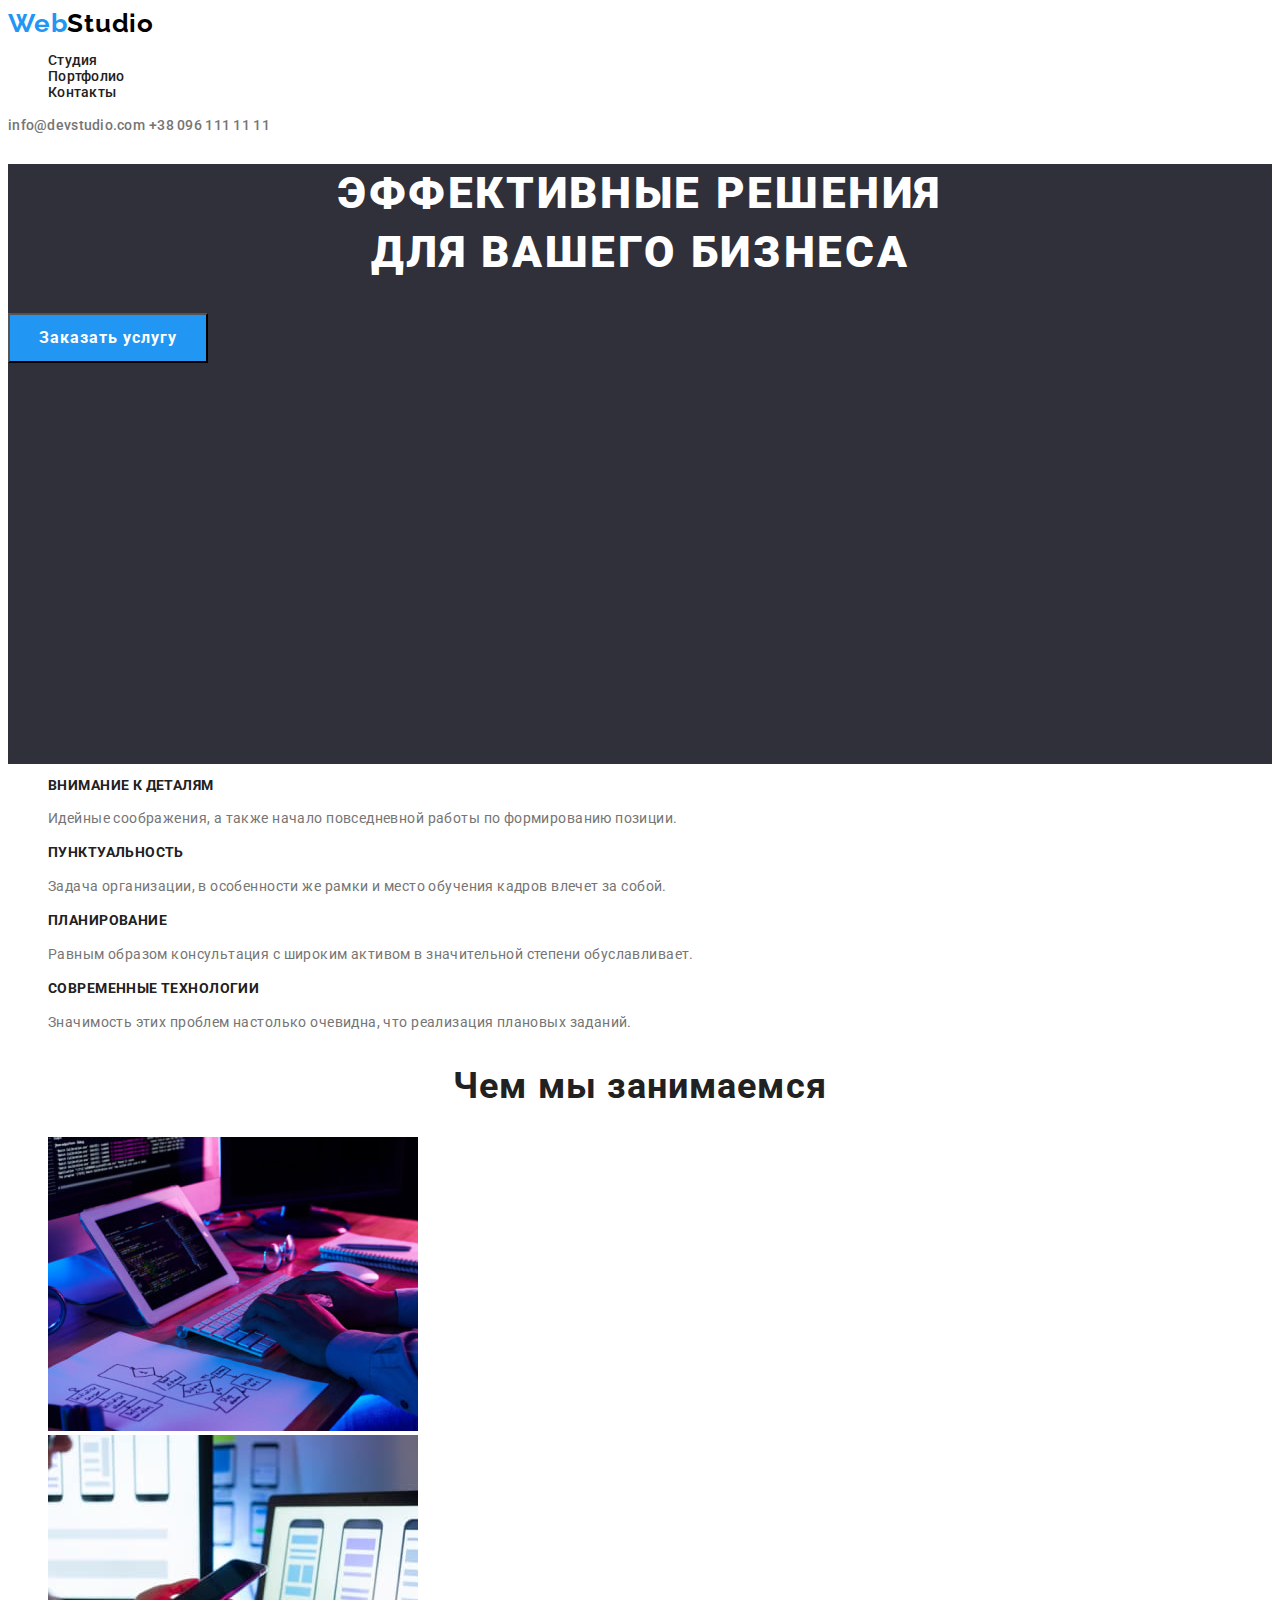
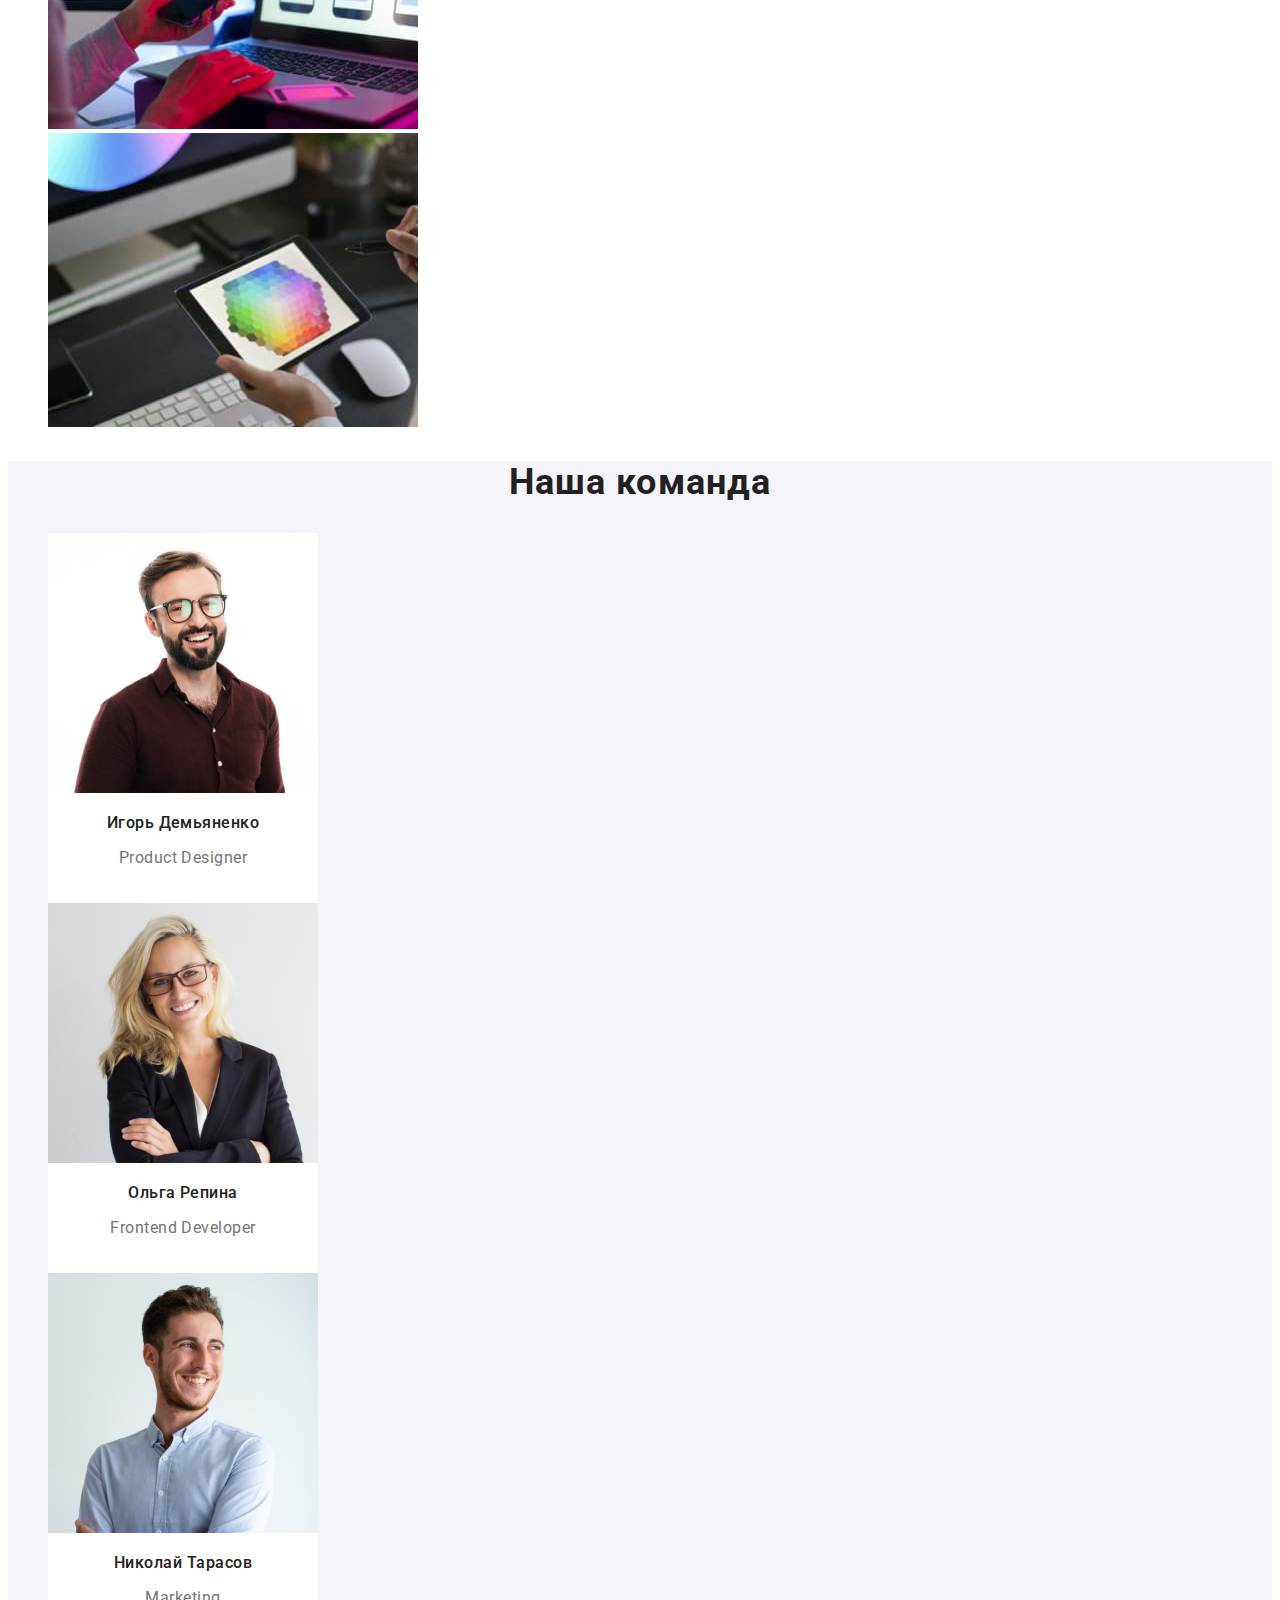
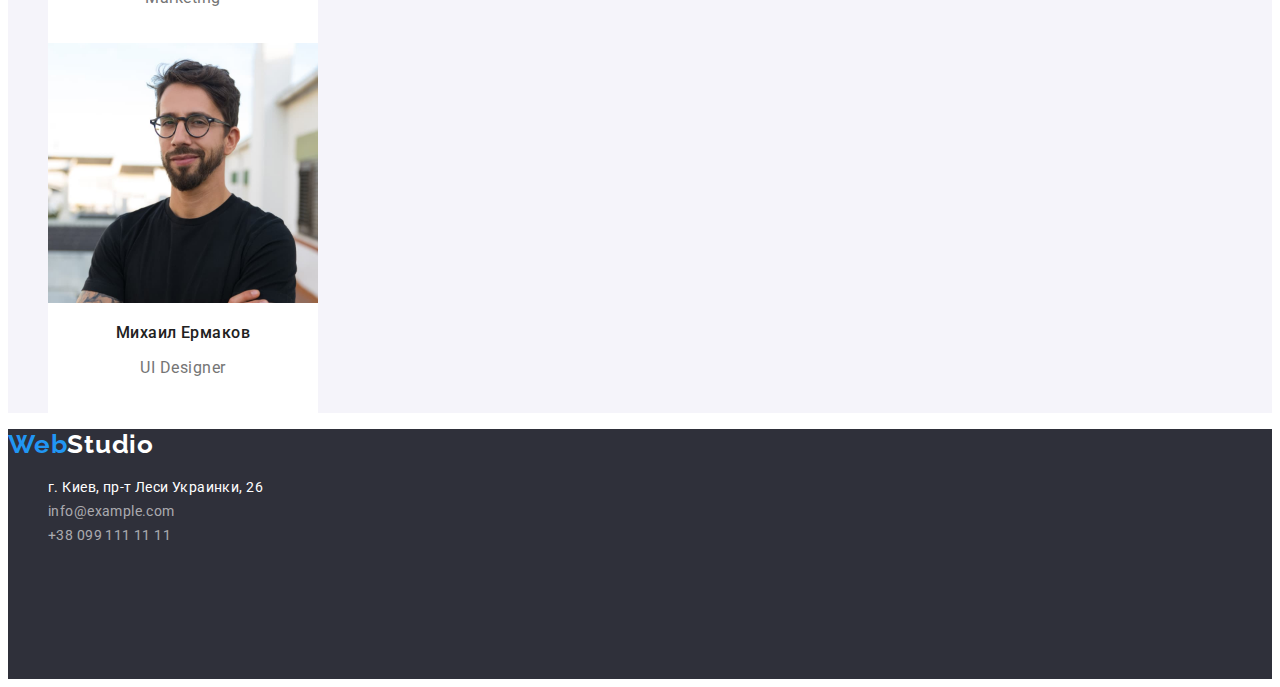
<file: index.html>
<!DOCTYPE html>
<html lang="ru">
  <head>
    <meta charset="UTF-8" />
    <meta http-equiv="X-UA-Compatible" content="IE=edge" />
    <meta name="viewport" content="width=device-width, initial-scale=1.0" />
    <title>homework #1</title>
    <link
      href="https://fonts.googleapis.com/css2?family=Raleway:wght@700&family=Roboto:wght@400;500;700;900&display=swap"
      rel="stylesheet"
    />
    <link rel="stylesheet" href="./css/styles.css" />
  </head>
  <body>
    <header>
      <a href="./index.html" class="logo"
        ><span class="logo-accent">Web</span>Studio</a
      >

      <nav class="navigation">
        <ul class="list">
          <li><a href="./index.html" class="navigation-item">Студия</a></li>
          <li>
            <a href="./portfolio.html" class="navigation-item">Портфолио</a>
          </li>
          <li><a href="" class="navigation-item">Контакты</a></li>
        </ul>
      </nav>
      <a href="mailto:info@devstudio.com" class="contacts-link">
        info@devstudio.com</a
      >
      <a href="tel:+380961111111" class="contacts-link">+38 096 111 11 11</a>
    </header>
    <main>
      <section class="hero">
        <!--hero-->
        <h1 class="hero-title">
          Эффективные решения <br />
          для вашего бизнеса
        </h1>
        <button type="button" class="button-order">Заказать услугу</button>
      </section>
      <section class="goals">
        <!--Our goals-->
        <ul class="list">
          <li>
            <h3 class="goals_title">Внимание к деталям</h3>
            <p>
              Идейные соображения, а также начало повседневной работы по
              формированию позиции.
            </p>
          </li>
          <li>
            <h3 class="goals_title">Пунктуальность</h3>
            <p>
              Задача организации, в особенности же рамки и место обучения кадров
              влечет за собой.
            </p>
          </li>
          <li>
            <h3 class="goals_title">Планирование</h3>
            <p>
              Равным образом консультация с широким активом в значительной
              степени обуславливает.
            </p>
          </li>
          <li>
            <h3 class="goals_title">Современные технологии</h3>
            <p>
              Значимость этих проблем настолько очевидна, что реализация
              плановых заданий.
            </p>
          </li>
        </ul>
      </section>
      <section>
        <!--About us-->
        <h2>Чем мы занимаемся</h2>
        <ul class="list">
          <li>
            <img
              src="./images/1.jpg"
              alt="Руки на клавиатуре пишут программный код"
            />
          </li>
          <li>
            <img
              src="./images/2.jpg"
              alt="Создание прототипа приложения на экране монитора"
            />
          </li>
          <li>
            <img
              src="./images/3.jpg"
              alt="Выбор цветовой модели на графическом планшете"
            />
          </li>
        </ul>
      </section>
      <section class="team">
        <!--Our team-->
        <h2>Наша команда</h2>
        <ul class="list">
          <li>
            <div class="member-item">
              <img
                src="./images/ot_1.jpg"
                alt="Портрет Игорь Демьяненко"
                width="270"
                height="260"
              />
              <br />
              <h3 class="member-title">Игорь Демьяненко</h3>
              <p class="member-position">Product Designer</p>
            </div>
          </li>
          <li>
            <div class="member-item">
              <img
                src="./images/ot_2.jpg"
                alt="Портрет Ольга Репина"
                width="270"
                height="260"
              />
              <br />
              <h3 class="member-title">Ольга Репина</h3>
              <p class="member-position">Frontend Developer</p>
            </div>
          </li>
          <li>
            <div class="member-item">
              <img
                src="./images/ot_3.jpg"
                alt="Портрет Николай Тарасов"
                width="270"
                height="260"
              />
              <br />
              <h3 class="member-title">Николай Тарасов</h3>
              <p class="member-position">Marketing</p>
            </div>
          </li>
          <li>
            <div class="member-item">
              <img
                src="./images/ot_4.jpg"
                alt="Портрет Михаил Ермаков"
                width="270"
                height="260"
              />
              <br />
              <h3 class="member-title">Михаил Ермаков</h3>
              <p class="member-position">UI Designer</p>
            </div>
          </li>
        </ul>
      </section>
    </main>
    <footer class="footer">
      <a href="./index.html" class="footer-logo"
        ><span class="logo-accent">Web</span>Studio</a
      >
      <address>
        <ul class="list">
          <li>
            <a
              href="https://www.google.pl/maps/place/%D0%B1%D1%83%D0%BB.+%D0%9B%D0%B5%D1%81%D0%B8+%D0%A3%D0%BA%D1%80%D0%B0%D0%B8%D0%BD%D0%BA%D0%B8,+26,+%D0%9A%D0%B8%D0%B5%D0%B2,+%D0%A3%D0%BA%D1%80%D0%B0%D0%B8%D0%BD%D0%B0,+02000/@50.4265807,30.5361971,17z/data=!3m1!4b1!4m5!3m4!1s0x40d4cf0e033ecbe9:0x57a4dffefec77da0!8m2!3d50.4265807!4d30.5383858?hl=ru"
              target="_blank"
              class="footer-text footer-adress"
            >
              г. Киев, пр-т Леси Украинки, 26
            </a>
          </li>
          <li>
            <a href="mailto:info@example.com" class="footer-text">
              info@example.com</a
            >
          </li>
          <li>
            <a href="tel:+380991111111" class="footer-text">
              +38 099 111 11 11</a
            >
          </li>
        </ul>
      </address>
    </footer>
  </body>
</html>
</file>
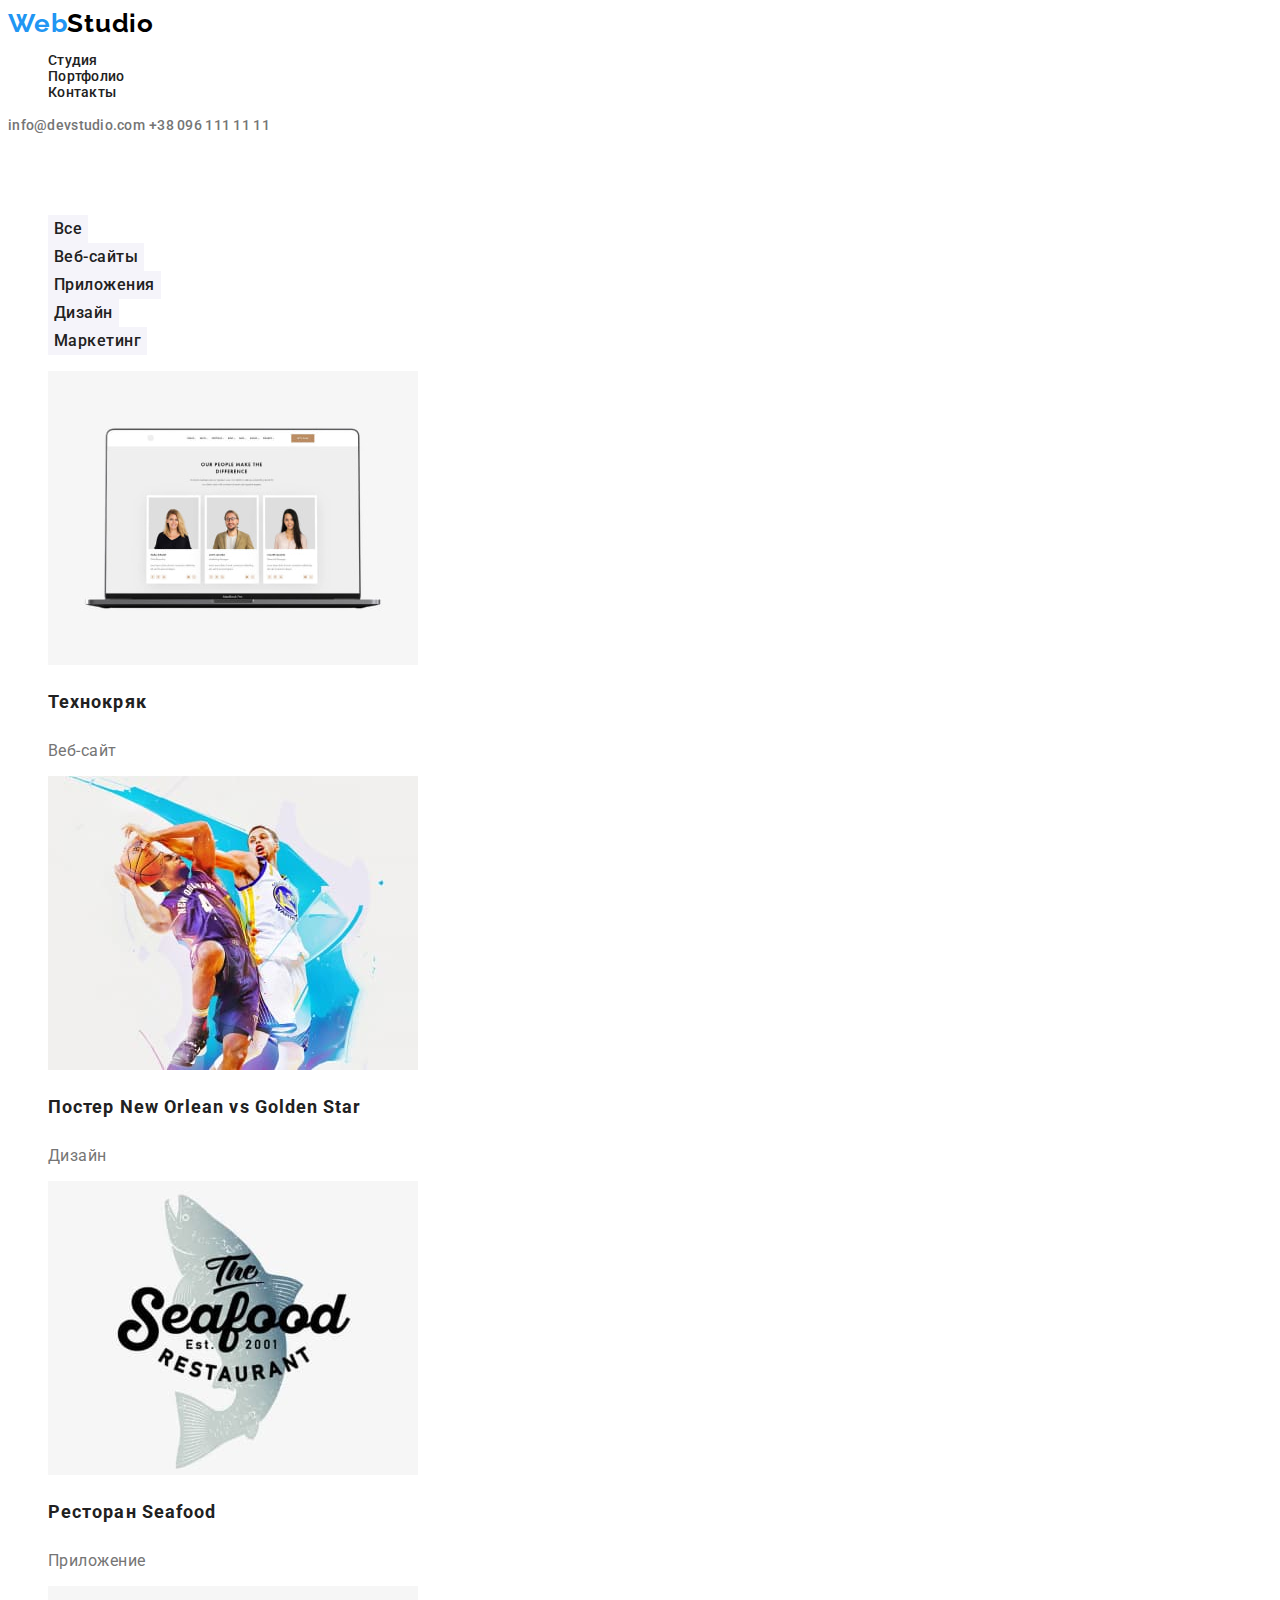
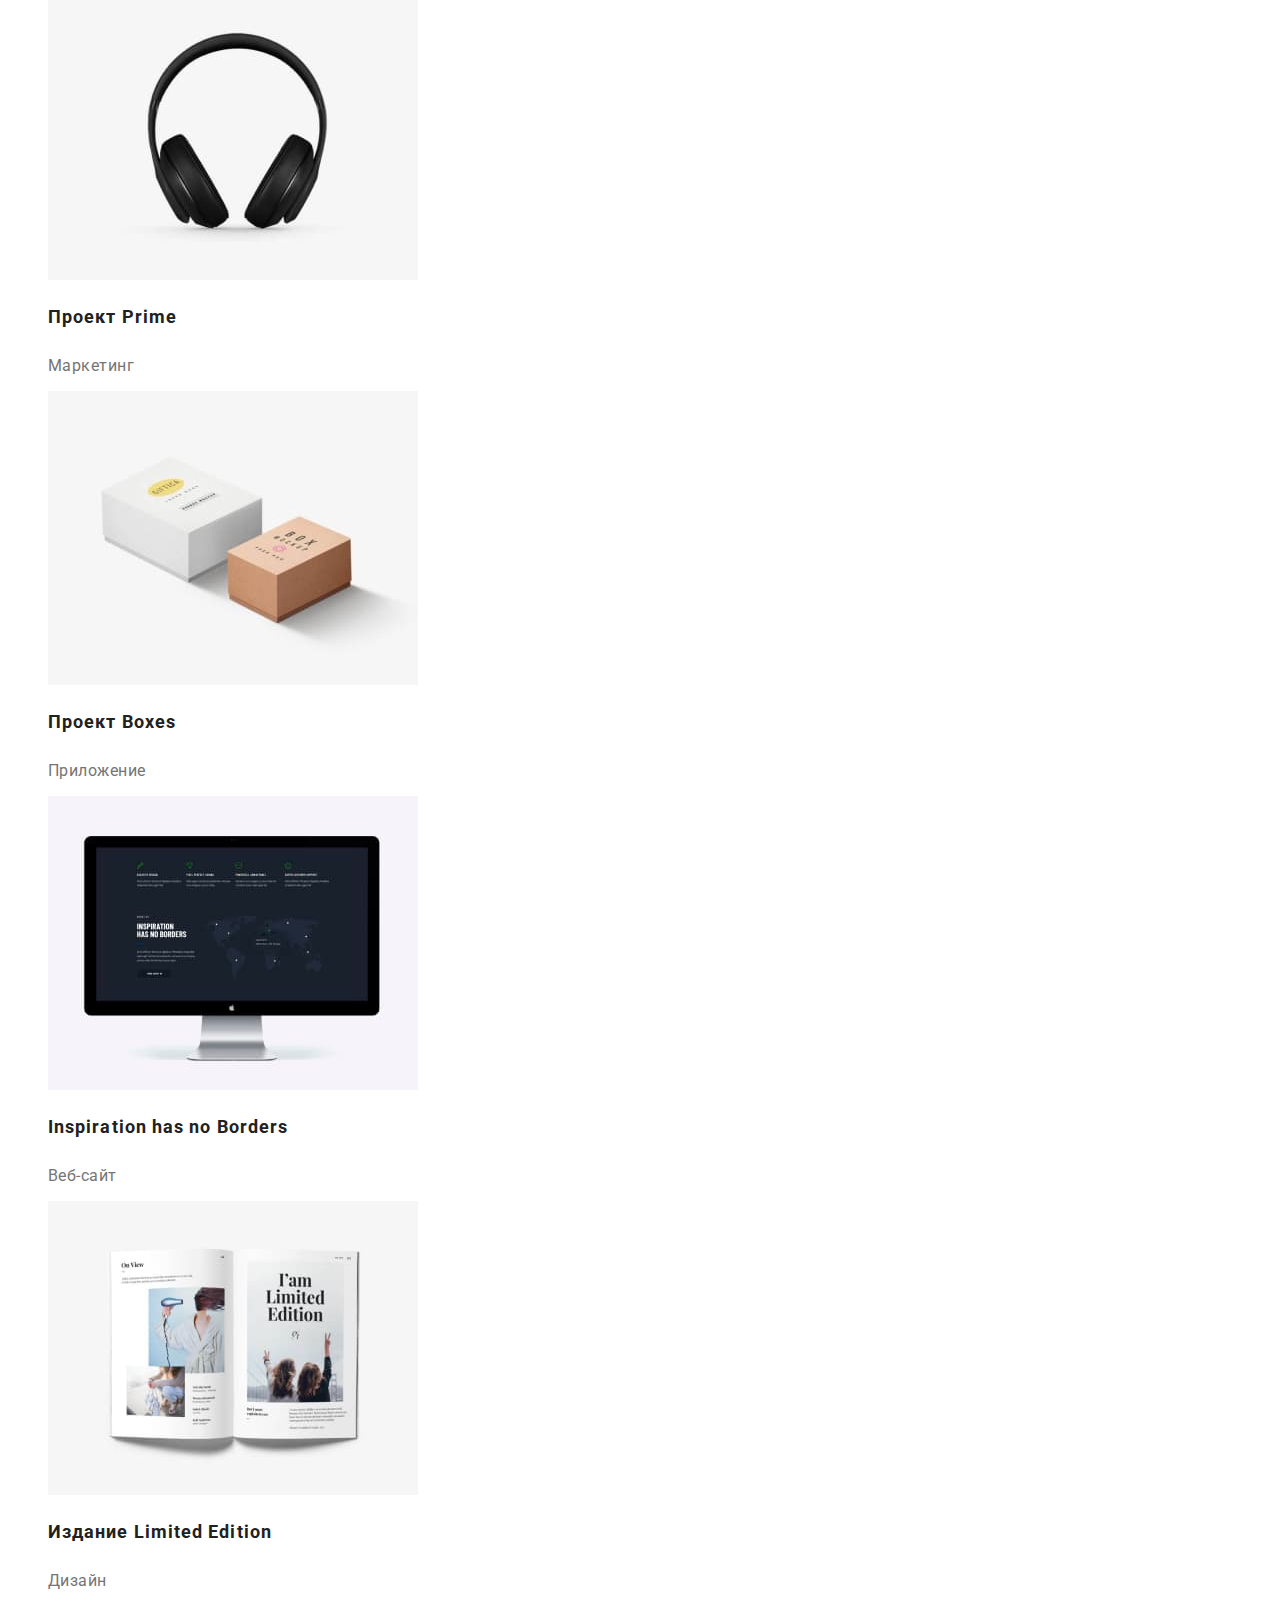
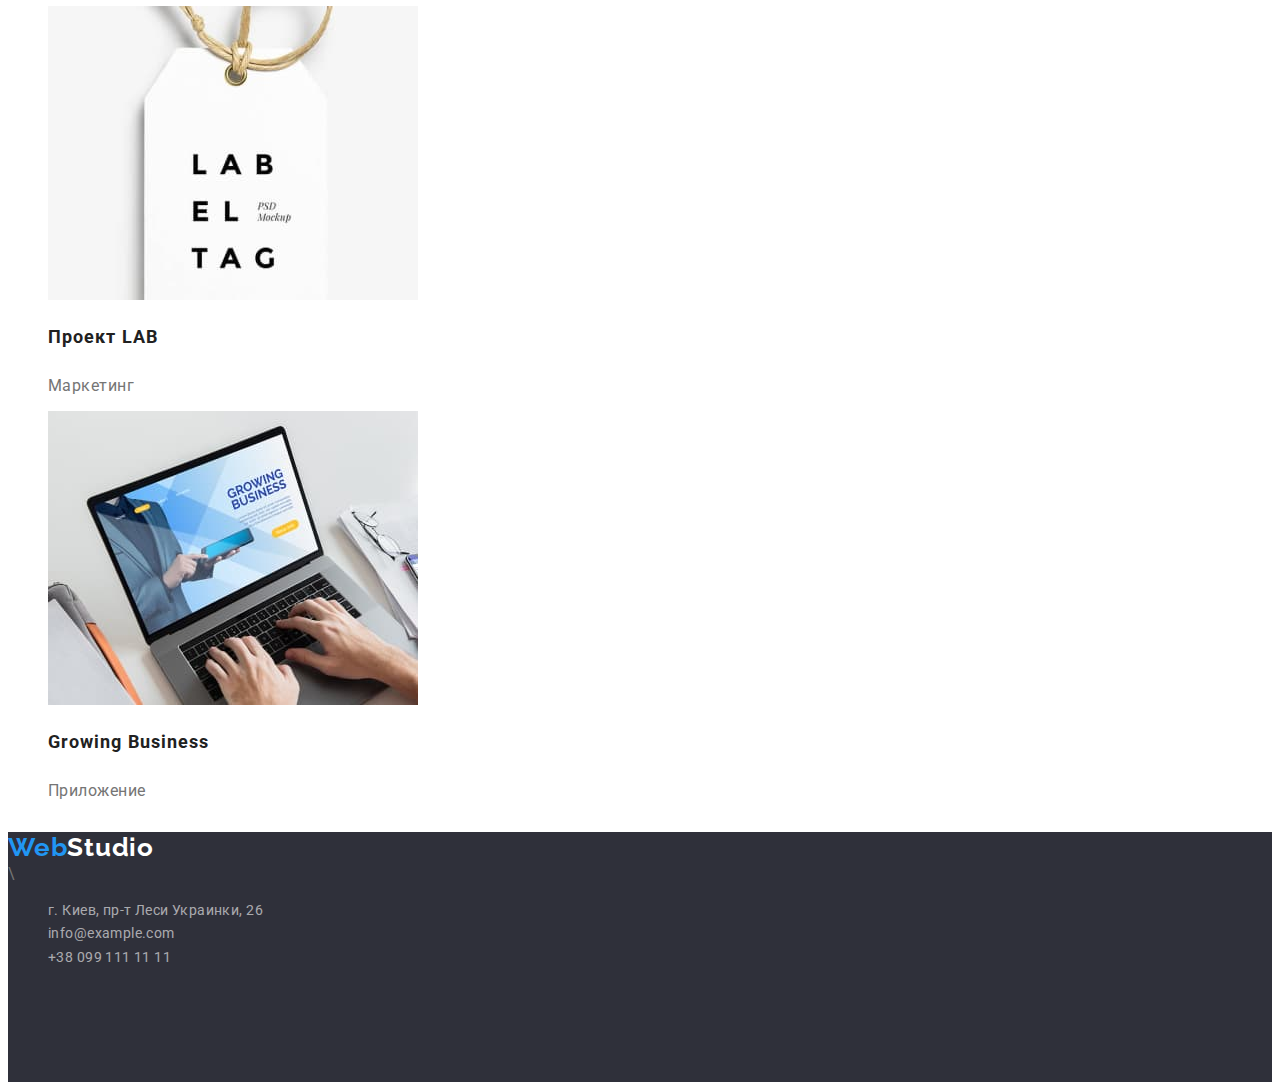
<file: portfolio.html>
<!DOCTYPE html>
<html lang="ru">
  <head>
    <meta charset="UTF-8" />
    <meta http-equiv="X-UA-Compatible" content="IE=edge" />
    <meta name="viewport" content="width=device-width, initial-scale=1.0" />
    <title>Portfolio</title>
    <link
      href="https://fonts.googleapis.com/css2?family=Raleway:wght@700&family=Roboto:wght@400;500;700;900&display=swap"
      rel="stylesheet"
    />
    <link rel="stylesheet" href="./css/styles.css" />
  </head>
  <body>
    <header>
      <a href="./index.html" class="logo"
        ><span class="logo-accent">Web</span>Studio</a
      >

      <nav class="navigation">
        <ul class="list">
          <li><a href="./index.html" class="navigation-item">Студия</a></li>
          <li>
            <a href="./portfolio.html" class="navigation-item">Портфолио</a>
          </li>
          <li><a href="" class="navigation-item">Контакты</a></li>
        </ul>
      </nav>
      <a href="mailto:info@devstudio.com" class="contacts-link">
        info@devstudio.com</a
      >
      <a href="tel:+380961111111" class="contacts-link">+38 096 111 11 11</a>
    </header>
    <main>
      <section>
        <h1 class="portfolio-title">Наше портфолио</h1>
        <!--portfolio filters-->
        <ul class="list">
          <li>
            <button type="button" class="button-primary">Все</button>
          </li>
          <li>
            <button type="button" class="button-primary">Веб-сайты</button>
          </li>
          <li>
            <button type="button" class="button-primary">Приложения</button>
          </li>
          <li>
            <button type="button" class="button-primary">Дизайн</button>
          </li>
          <li>
            <button type="button" class="button-primary">Маркетинг</button>
          </li>
        </ul>
        <!--portfolio items-->
        <ul class="list">
          <li>
            <!--Технокряк-->
            <div class="portfolio-item">
              <a href="" class="portfolio-item-link">
                <img
                  src="./images/prtfl_tehnokriak.jpg"
                  alt="Страница проекта Технокряк"
                  width="370"
                  height="294"
                />
                <br />
                <h2 class="portfolio-item-title">Технокряк</h2>
              </a>
              <p class="portfolio-category">Веб-сайт</p>
            </div>
          </li>
          <li>
            <!--New Orlean-->
            <div class="portfolio-item">
              <a href="" class="portfolio-item-link">
                <img
                  src="./images/prtfl_new_orlean.jpg"
                  alt="Дизайн постера New Orlean"
                  width="370"
                  height="294"
                />
                <br />
                <h2 class="portfolio-item-title">
                  Постер New Orlean vs Golden Star
                </h2>
              </a>
              <p class="portfolio-category">Дизайн</p>
            </div>
          </li>
          <li>
            <!--SeaFood-->
            <div class="portfolio-item">
              <a href="" class="portfolio-item-link">
                <img
                  src="./images/prtfl_seafood.jpg"
                  alt="Логотип приложения SeaFood"
                  width="370"
                  height="294"
                />
                <br />
                <h2 class="portfolio-item-title">Ресторан Seafood</h2>
              </a>
              <p class="portfolio-category">Приложение</p>
            </div>
          </li>
          <li>
            <!--Prime-->
            <div class="portfolio-item">
              <a href="" class="portfolio-item-link">
                <img
                  src="./images/prtfl_prime.jpg"
                  alt="Аватар маркетингового проекта Prime "
                  width="370"
                  height="294"
                />
                <br />
                <h2 class="portfolio-item-title">Проект Prime</h2>
              </a>
              <p class="portfolio-category">Маркетинг</p>
            </div>
          </li>
          <li>
            <!--Boxes-->
            <div class="portfolio-item">
              <a href="" class="portfolio-item-link">
                <img
                  src="./images/prtfl_boxes.jpg"
                  alt="Аватар приложения Boxes "
                  width="370"
                  height="294"
                />
                <br />
                <h2 class="portfolio-item-title">Проект Boxes</h2>
              </a>
              <p class="portfolio-category">Приложение</p>
            </div>
          </li>
          <li>
            <!--Inspiration has no Borders-->
            <div class="portfolio-item">
              <a href="" class="portfolio-item-link">
                <img
                  src="./images/prtfl_inspiration_no_norders.jpg"
                  alt="Главная страница веб-сайта Inspiration has no Borders  "
                  width="370"
                  height="294"
                />
                <br />
                <h2 class="portfolio-item-title">Inspiration has no Borders</h2>
              </a>
              <p class="portfolio-category">Веб-сайт</p>
            </div>
          </li>
          <li>
            <!--Limited Edition-->
            <div class="portfolio-item">
              <a href="" class="portfolio-item-link">
                <img
                  src="./images/prtfl_limited_editions.jpg"
                  alt="Прмер разворота журнала Limited Edition"
                  width="370"
                  height="294"
                />
                <br />
                <h2 class="portfolio-item-title">Издание Limited Edition</h2>
              </a>
              <p class="portfolio-category">Дизайн</p>
            </div>
          </li>
          <li>
            <!--LAB-->
            <div class="portfolio-item">
              <a href="" class="portfolio-item-link">
                <img
                  src="./images/prtfl_lab.jpg"
                  alt="Аватар маркетинового проекта LAB"
                  width="370"
                  height="294"
                />
                <br />
                <h2 class="portfolio-item-title">Проект LAB</h2>
              </a>
              <p class="portfolio-category">Маркетинг</p>
            </div>
          </li>
          <li>
            <!--Growing Business-->
            <div class="portfolio-item">
              <a href="" class="portfolio-item-link">
                <img
                  src="./images/prtfl_growing_business.jpg"
                  alt="Визуализация приложения Growing Business"
                  width="370"
                  height="294"
                />
                <br />
                <h2 class="portfolio-item-title">Growing Business</h2>
              </a>
              <p class="portfolio-category">Приложение</p>
            </div>
          </li>
        </ul>
      </section>
    </main>
    <footer class="footer">
      <a href="./index.html" class="footer-logo"
        ><span class="logo-accent">Web</span>Studio</a
      >
      <address>
        \
        <ul class="list">
          <li>
            <a
              href="https://www.google.pl/maps/place/%D0%B1%D1%83%D0%BB.+%D0%9B%D0%B5%D1%81%D0%B8+%D0%A3%D0%BA%D1%80%D0%B0%D0%B8%D0%BD%D0%BA%D0%B8,+26,+%D0%9A%D0%B8%D0%B5%D0%B2,+%D0%A3%D0%BA%D1%80%D0%B0%D0%B8%D0%BD%D0%B0,+02000/@50.4265807,30.5361971,17z/data=!3m1!4b1!4m5!3m4!1s0x40d4cf0e033ecbe9:0x57a4dffefec77da0!8m2!3d50.4265807!4d30.5383858?hl=ru"
              target="_blank"
              class="footer-text"
            >
              г. Киев, пр-т Леси Украинки, 26
            </a>
          </li>
          <li>
            <a href="mailto:info@example.com" class="footer-text">
              info@example.com</a
            >
          </li>
          <li>
            <a href="tel:+380991111111" class="footer-text">
              +38 099 111 11 11</a
            >
          </li>
        </ul>
      </address>
    </footer>
  </body>
</html>
</file>
<file: css/styles.css>
/*@import '_normalise.css'
html{
    box-sizing: border-box;
}
*,
*::after, 
::before {
    box-sizing: inherit;
}
    */
/*document's colors
цвет заголовков #212121
цвет текста #757575
акцент #2196F3
footer background #2F303A

document's fonts
Raleway, normal, 700;
Roboto, normal, 400, 500, 700, 900;
*/
:root {
  --primary-background-color: #fff;
  --secondary-background-color: #f5f4fa;
  --primary-text-color: #757575;
  --secondary-text-color: #212121;
  --accent-color: #2196f3;
  --accent-background-color: #2f303a;
  --primary-white: #fff;
  --primary-button-color: #f5f4fa;
  --button-hover-color: #188ce8;
  --footer-text-color: rgba(255, 255, 255, 0.6);
}
body {
  font-family: Roboto, sans-serif;
  color: var(--primary-text-color);
  background-color: #fff;
}

h1,
h2,
h3,
h4,
h5,
h6 {
  color: var(--secondary-text-color);
}
h2 {
  font-size: 36px;
  line-height: 1.17;
  letter-spacing: 0.03em;
  text-align: center;
}

address {
  font-style: normal;
}
.list {
  list-style: none;
}
/*index.html*/
/*логотип*/
.logo {
  color: #000;
  font-family: Raleway;
  font-weight: 700;
  font-size: 26px;
  line-height: 1.2;
  letter-spacing: 0.03em;
  text-decoration: none;
}
.logo-accent {
  color: var(--accent-color);
}
/*навигация*/
.navigation {
  color: var(
    --secondary-text-color
  ); /*чи потрібно тут задавати колір тексту, якщо для посилань все рівно треба перевизначити?*/
  font-weight: 500;
  font-size: 14px;
  line-height: 1.14;
  letter-spacing: 0.02em;
}
.navigation-item {
  color: var(--secondary-text-color);
  text-decoration: none;
}
.navigation-item:hover,
.navigation-item:focus {
  color: var(--accent-color);
}
/*контакты*/
.contacts-link {
  color: var(--primary-text-color);
  font-weight: 500;
  font-size: 14px;
  line-height: 1.14;
  letter-spacing: 0.02em;
  text-decoration: none;
}
.contacts-link:hover,
.contacts-link:focus {
  color: var(--accent-color);
}

/*hero*/
.hero {
  height: 600px;

  background-color: var(--accent-background-color);

  /*text-align: center;*/
}
.hero-title {
  color: var(--primary-white);
  font-weight: 900;
  font-size: 44px;
  line-height: 1.36;
  text-align: center;
  letter-spacing: 0.06em;
  text-transform: uppercase;
}
.button-primary {
  background-color: var(--primary-button-color);
  color: var(--secondary-text-color);
  font-family: inherit;
  font-weight: 500;
  font-size: 16px;
  line-height: 1.63;
  text-align: center;
  letter-spacing: 0.03em;
  border-style: none;
}
/* не зрозуміло з макету, чи колір при hover/focus i active різний?*/
.button-primary:hover,
.button-primary:focus {
  background-color: var(--button-hover-color);
  color: var(--primary-white);
}
.button-primary:active {
  background-color: var(--accent-color);
  color: var(--primary-white);
}
.button-order {
  /*як вирівнять кнопку по центру секції?*/
  width: 200px;
  height: 50px;

  background-color: var(--accent-color);
  color: var(--primary-white);
  font-family: inherit;
  font-weight: 700;
  font-size: 16px;
  line-height: 1.87;
  text-align: center;
  letter-spacing: 0.06em;
}
.button-order:hover,
.button-order:focus {
  background-color: var(--button-hover-color);
}

/*our goals*/
.goals {
  font-size: 14px;
  line-height: 1.71;
  letter-spacing: 0.03em;
  text-align: left;
}
.goals_title {
  font-size: 14px;
  line-height: 1.14;
  letter-spacing: 0.03em;
  text-transform: uppercase;
}

/*team*/
.team {
  background-color: var(--secondary-background-color);
}
.member-item {
  width: 270px;
  height: 370px;

  background-color: var(--primary-white);

  text-align: center;
}
.member-title {
  font-weight: 500;
  font-size: 16px;
  line-height: 1.19;
  letter-spacing: 0.03em;
  text-transform: initial;
}
.member-position {
  font-size: 16px;
  line-height: 1.19;
  letter-spacing: 0.03em;
}
/*footer*/
.footer {
  height: 250px;

  background-color: var(--accent-background-color);
}
.footer-logo {
  color: var(--primary-white);
  font-family: Raleway;
  font-weight: 700;
  font-size: 26px;
  line-height: 1.2;
  letter-spacing: 0.03em;
  text-decoration: none;
}
.footer-text {
  color: var(--footer-text-color);
  font-size: 14px;
  line-height: 1.7;
  letter-spacing: 0.03em;
  text-decoration: none;
}
.footer-adress {
  color: var(--primary-white);
}
.footer-text:hover,
.footer-text:focus {
  color: var(--accent-color);
}
/*portfolio.html*/
.portfolio-title {
  visibility: hidden;
}
.portfolio-item {
  width: 370px;
  height: 405px;
}
.portfolio-item-title {
  color: var(--secondary-text-color);
  font-weight: 700;
  font-size: 18px;
  line-height: 2;
  letter-spacing: 0.06em;
  text-align: left;
}
.portfolio-category {
  font-size: 16px;
  line-height: 1.88;
  letter-spacing: 0.03em;
  text-align: left;
}
.portfolio-item-link {
  text-decoration: none;
}
</file>
